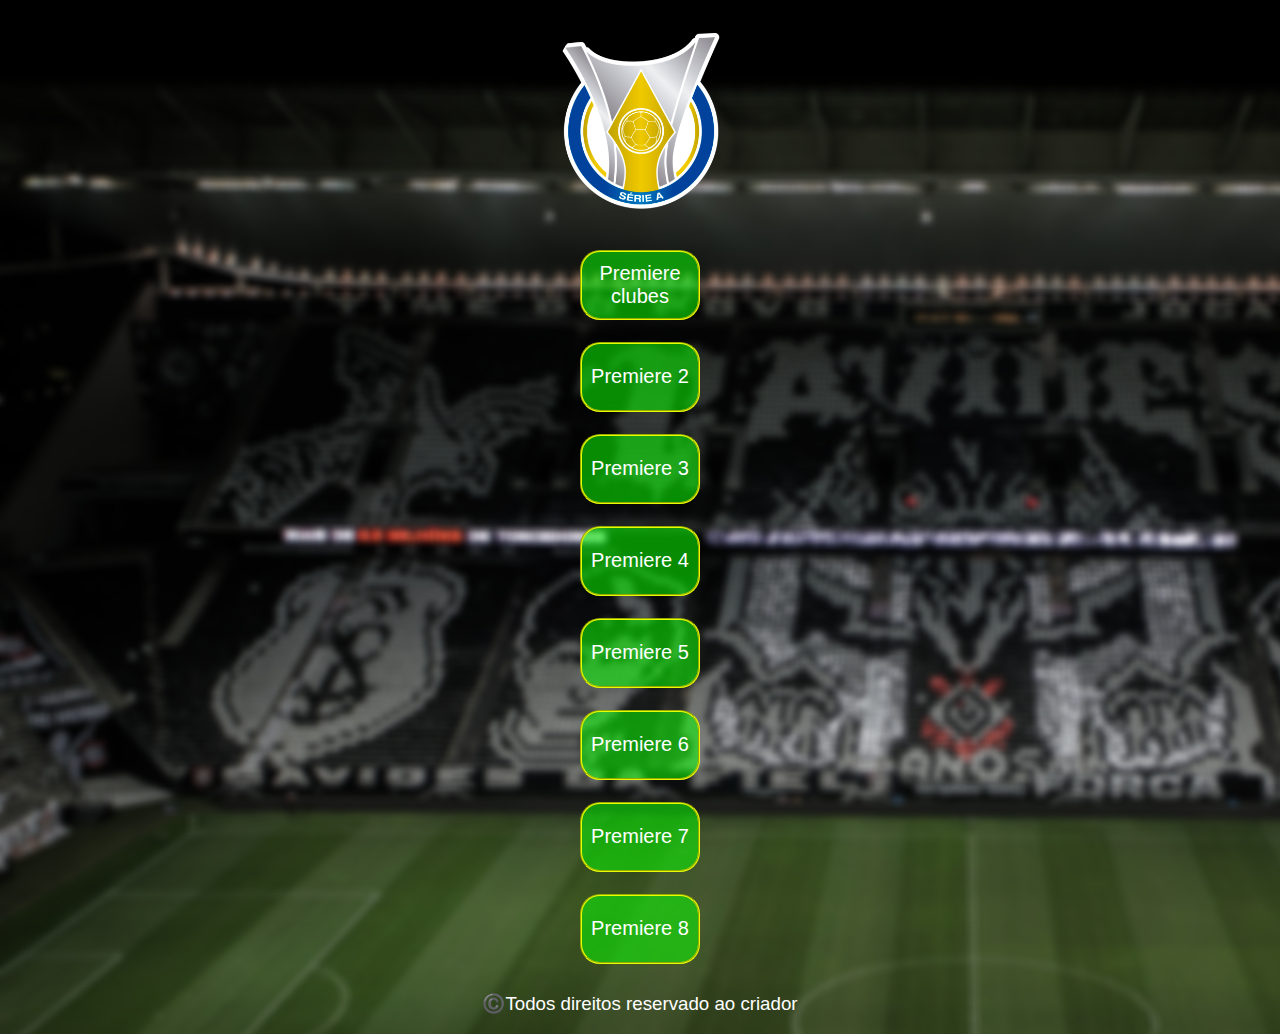
<file: index.html>
<!DOCTYPE html>
<html lang="pt-br">
<head>
    <meta charset="UTF-8">
    <meta name="viewport" content="width=device-width, initial-scale=1.0">
    <title> Canais premiere</title>
    <link rel="stylesheet" href="style.css">
    <link rel="shortcut icon" href="img/favicon.ico" type="image/x-icon">
    
</head>
<body> 
    <img src="img/logoBrasileiro.png" alt="Logo brasileirão">
    
    <div >
        <a href="Canais/premiereClubes.html" target="_self">
            <button> Premiere clubes </button>
        </a>
        
    </div>   
    <div>
        <a href="Canais/premiere2.html" target="_self">
            <button> Premiere 2 </button>
        </a>
        
    </div>   
    <div>
        <a href="Canais/premiere3.html" target="_self">
            <button> Premiere 3 </button>
        </a>
        
    </div>   
    <div>
        <a href="Canais/premiere4.html" target="_self">
            <button> Premiere 4 </button>
        </a>
        
    </div>   
    <div>
        <a href="Canais/premiere5.html" target="_self">
            <button> Premiere 5 </button>
        </a>
        
    </div>   
    <div>
        <a href="Canais/premiere6.html" target="_self">
            <button> Premiere 6 </button>
        </a>
        
    </div>   
    <div>
        <a href="Canais/premiere7.html" target="_self">
            <button> Premiere 7 </button>
        </a>
        
    </div>   
    <div>
        <a href="Canais/premiere8.html" target="_self">
            <button> Premiere 8 </button>
        </a>
       
    </div> 
    
    <h3 class="teste">©️Todos direitos reservado ao criador</h3> 
		
    
</body>
</html>
</file>
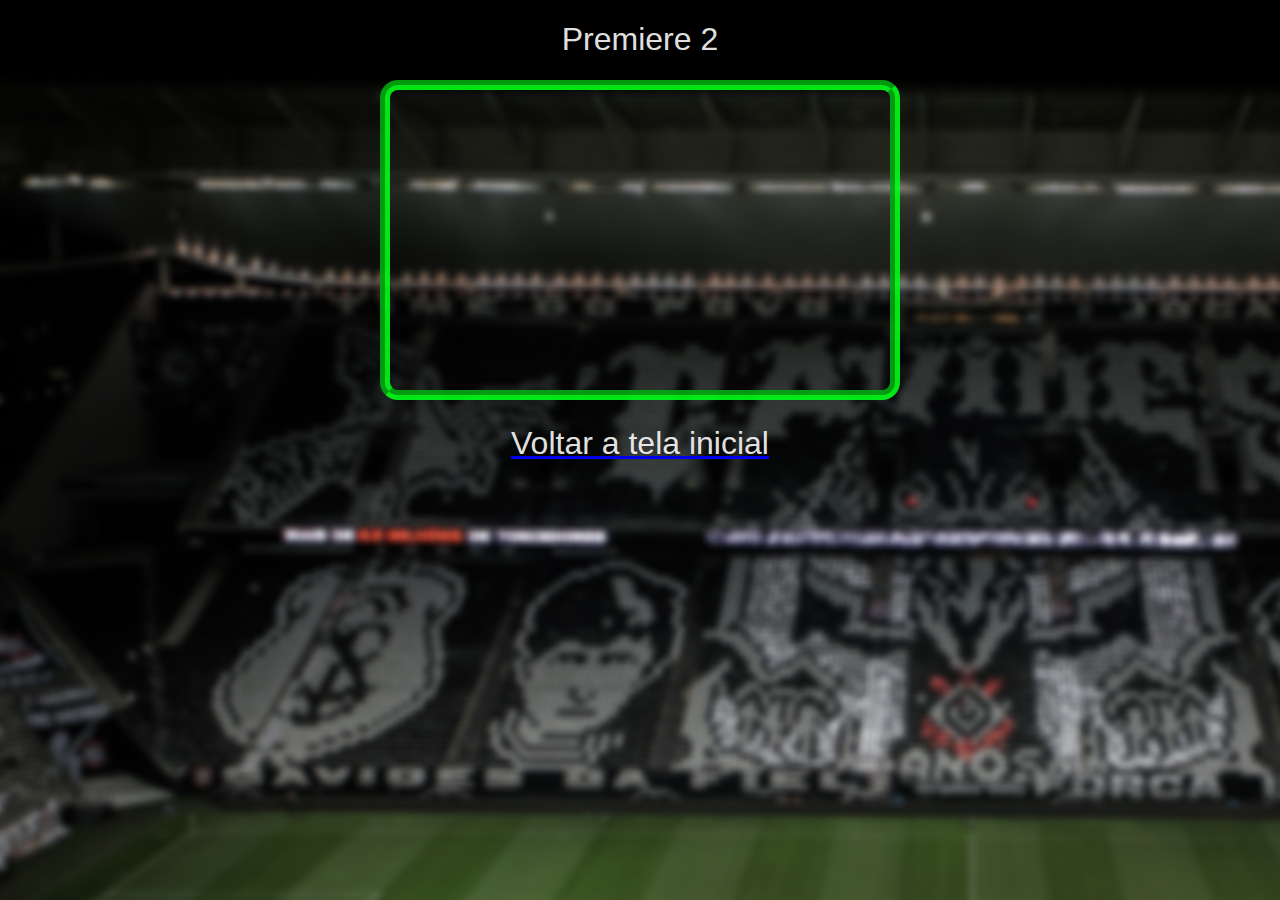
<file: Canais/premiere2.html>
<!DOCTYPE html>
<html lang="pt-br">
<head>
    <meta charset="UTF-8">
    <meta name="viewport" content="width=device-width, initial-scale=1.0">
    <title>Premiere 2</title>
    <link rel="shortcut icon" href="../img/favicon.ico" type="image/x-icon">
    <link rel="stylesheet" href="../style.css">
</head>
<body>
    <div>
        <h1>Premiere 2</h1>
        <iframe name=Player src="https://sinalpublico.com/player3/ch.php?canal=premiere2" frameborder=0 height=300 scrolling=no width=500 allowFullScreen> </iframe>
    </div>

    <a href="../index.html">
        <h1>Voltar a tela inicial</h1>
    </a>
    
</body>
</html>
</file>
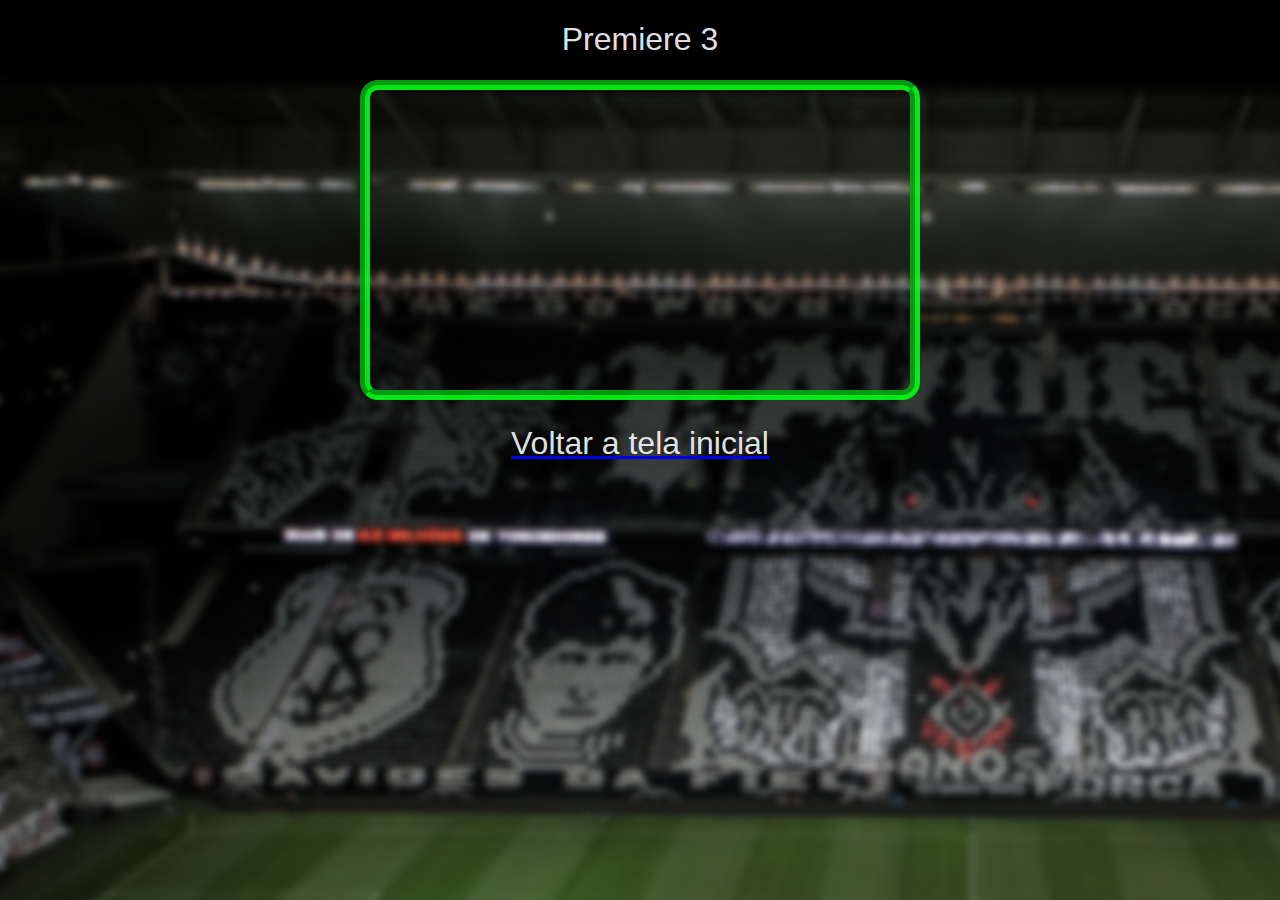
<file: Canais/premiere3.html>
<!DOCTYPE html>
<html lang="pt-br">
<head>
    <meta charset="UTF-8">
    <meta name="viewport" content="width=device-width, initial-scale=1.0">
    <title>Premiere 3</title>
    <link rel="shortcut icon" href="../img/favicon.ico" type="image/x-icon">
    <link rel="stylesheet" href="../style.css">
</head>
<body>
    <div>
        <h1>Premiere 3</h1>
        <iframe name=Player src="https://sinalpublico.com/player3/ch.php?canal=premiere3" frameborder=0 height=300 scrolling=no width=540 allowFullScreen> </iframe>

    </div>

    <a href="../index.html">
        <h1>Voltar a tela inicial</h1>
    </a>
    
</body>
</html>
</file>
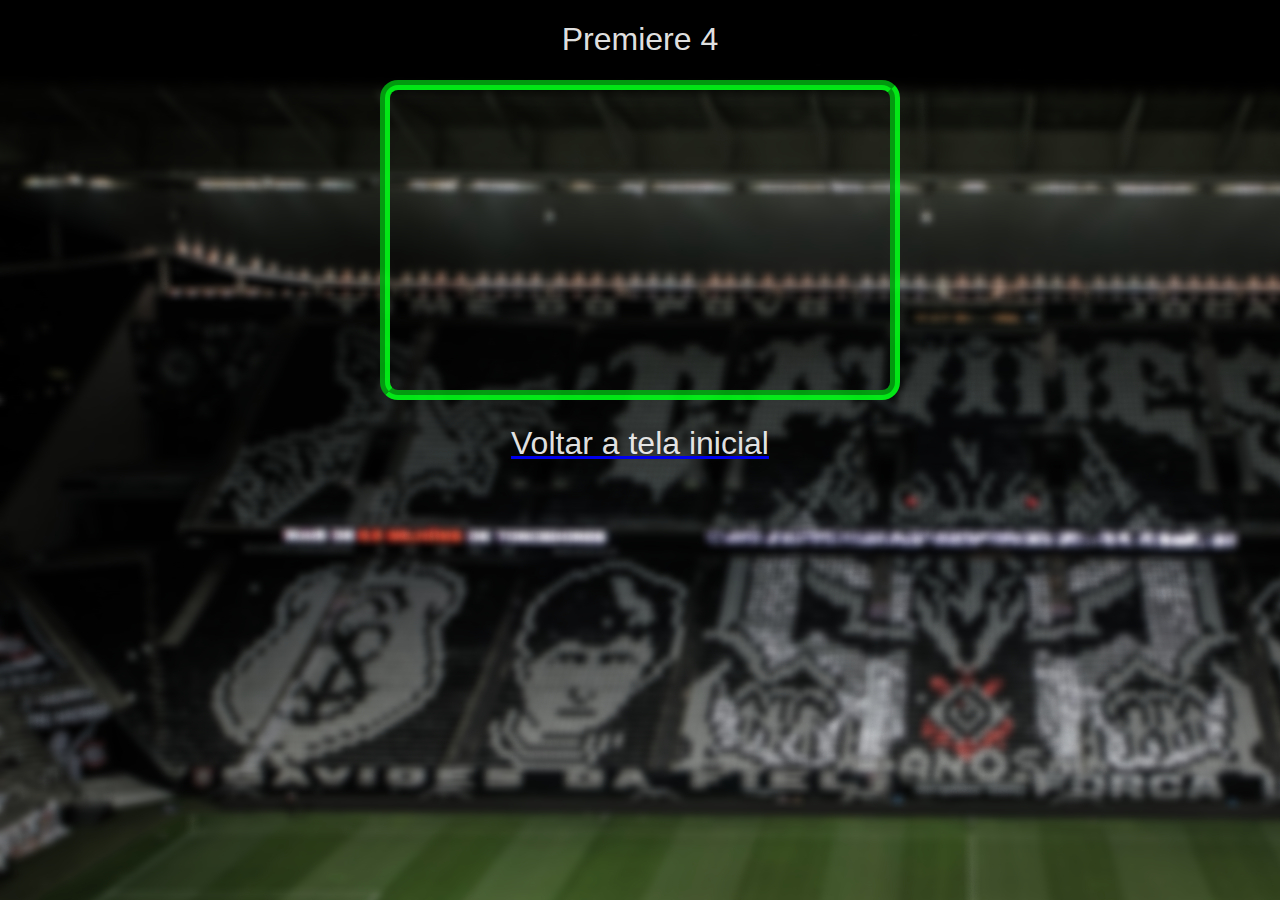
<file: Canais/premiere4.html>
<!DOCTYPE html>
<html lang="pt-br">
<head>
    <meta charset="UTF-8">
    <meta name="viewport" content="width=device-width, initial-scale=1.0">
    <title>Premiere 4</title>
    <link rel="shortcut icon" href="../img/favicon.ico" type="image/x-icon">
    <link rel="stylesheet" href="../style.css">
</head>
<body>
    <div>

        <h1>Premiere 4</h1>
        <iframe name=Player src="https://sinalpublico.com/player3/ch.php?canal=premiere4" frameborder=0 height=300 scrolling=no width=500 allowFullScreen> </iframe>
    </div>

    <a href="../index.html">
        <h1>Voltar a tela inicial</h1>
    </a>
    
</body>
</html>
</file>
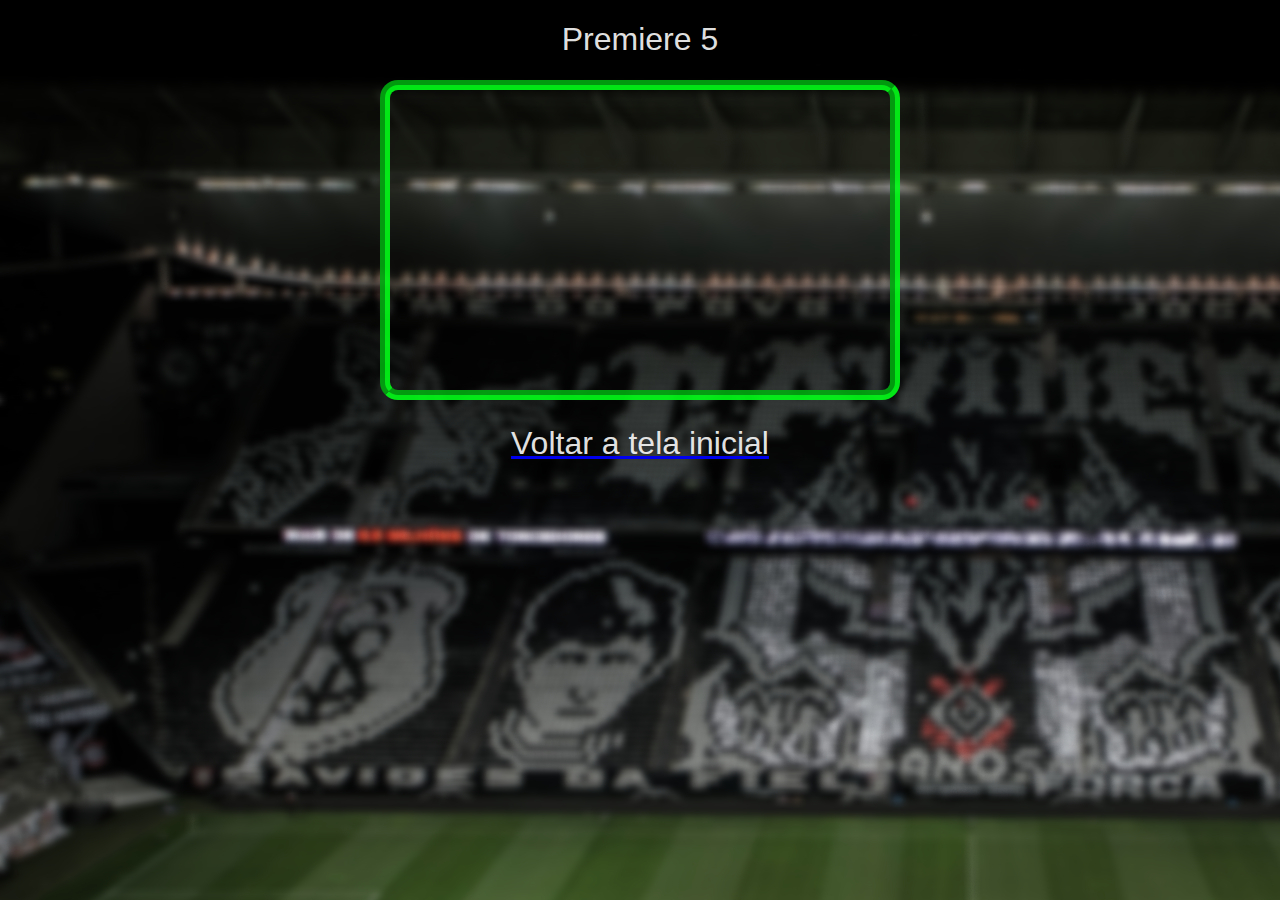
<file: Canais/premiere5.html>
<!DOCTYPE html>
<html lang="pt-br">
<head>
    <meta charset="UTF-8">
    <meta name="viewport" content="width=device-width, initial-scale=1.0">
    <title>Premiere 5</title>
    <link rel="shortcut icon" href="../img/favicon.ico" type="image/x-icon">
    <link rel="stylesheet" href="../style.css">
</head>
<body>
    <div>

        <h1>Premiere 5</h1>
        <iframe name=Player src="https://sinalpublico.com/player3/ch.php?canal=premiere5" frameborder=0 height=300 scrolling=no width=500 allowFullScreen> </iframe>
    </div>

    <a href="../index.html">
        <h1>Voltar a tela inicial</h1>
    </a>
    
</body>
</html>
</file>
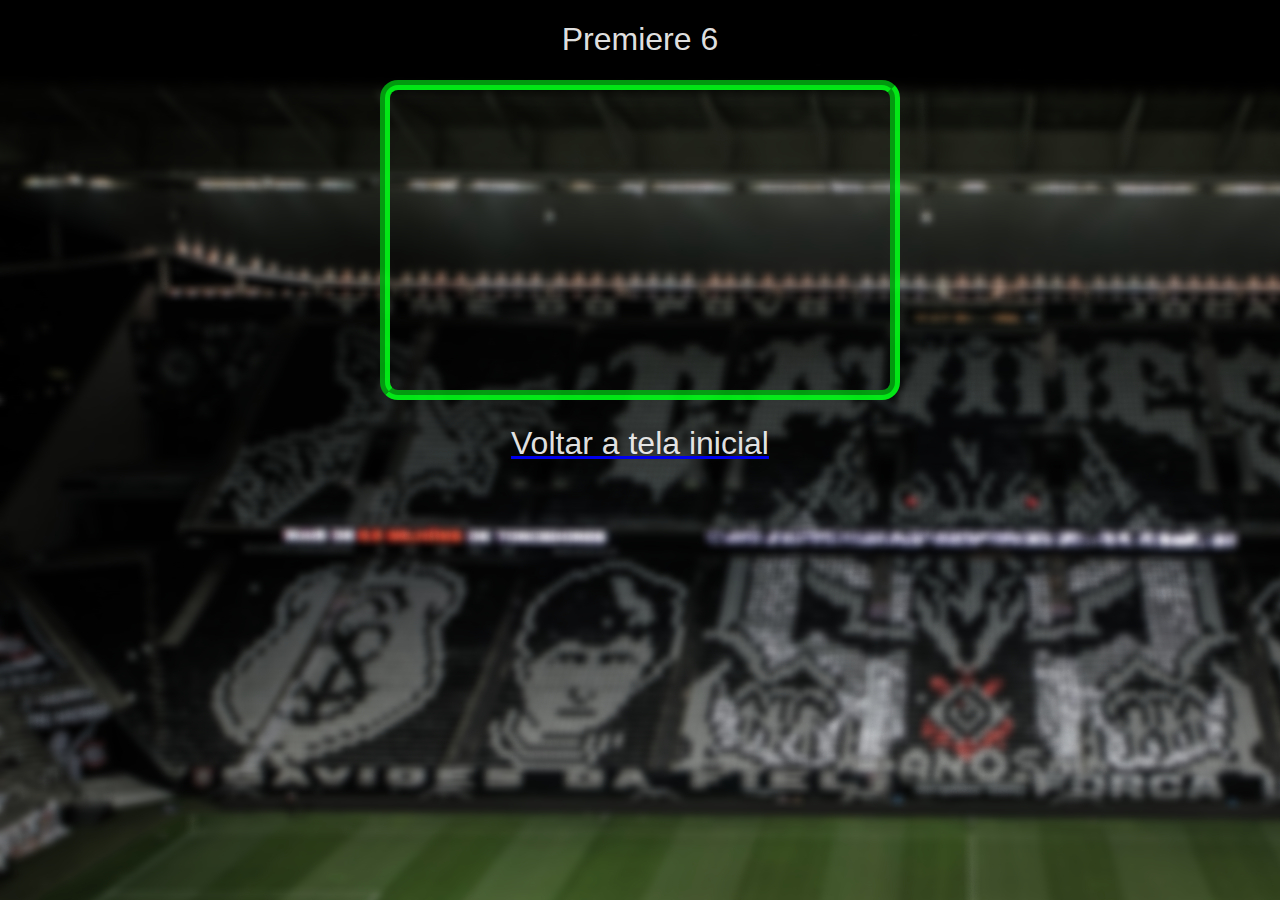
<file: Canais/premiere6.html>
<!DOCTYPE html>
<html lang="pt-br">
<head>
    <meta charset="UTF-8">
    <meta name="viewport" content="width=device-width, initial-scale=1.0">
    <title>Premiere 6</title>
    <link rel="stylesheet" href="../style.css">
    <link rel="shortcut icon" href="../img/favicon.ico" type="image/x-icon">
</head>
<body>
    <div>
        <h1>Premiere 6</h1>
        <iframe name=Player src="https://sinalpublico.com/player3/ch.php?canal=premiere6" frameborder=0 height=300 scrolling=no width=500 allowFullScreen> </iframe>
    </div>

    <a href="../index.html">
        <h1>Voltar a tela inicial</h1>
    </a>
    
</body>
</html>
</file>
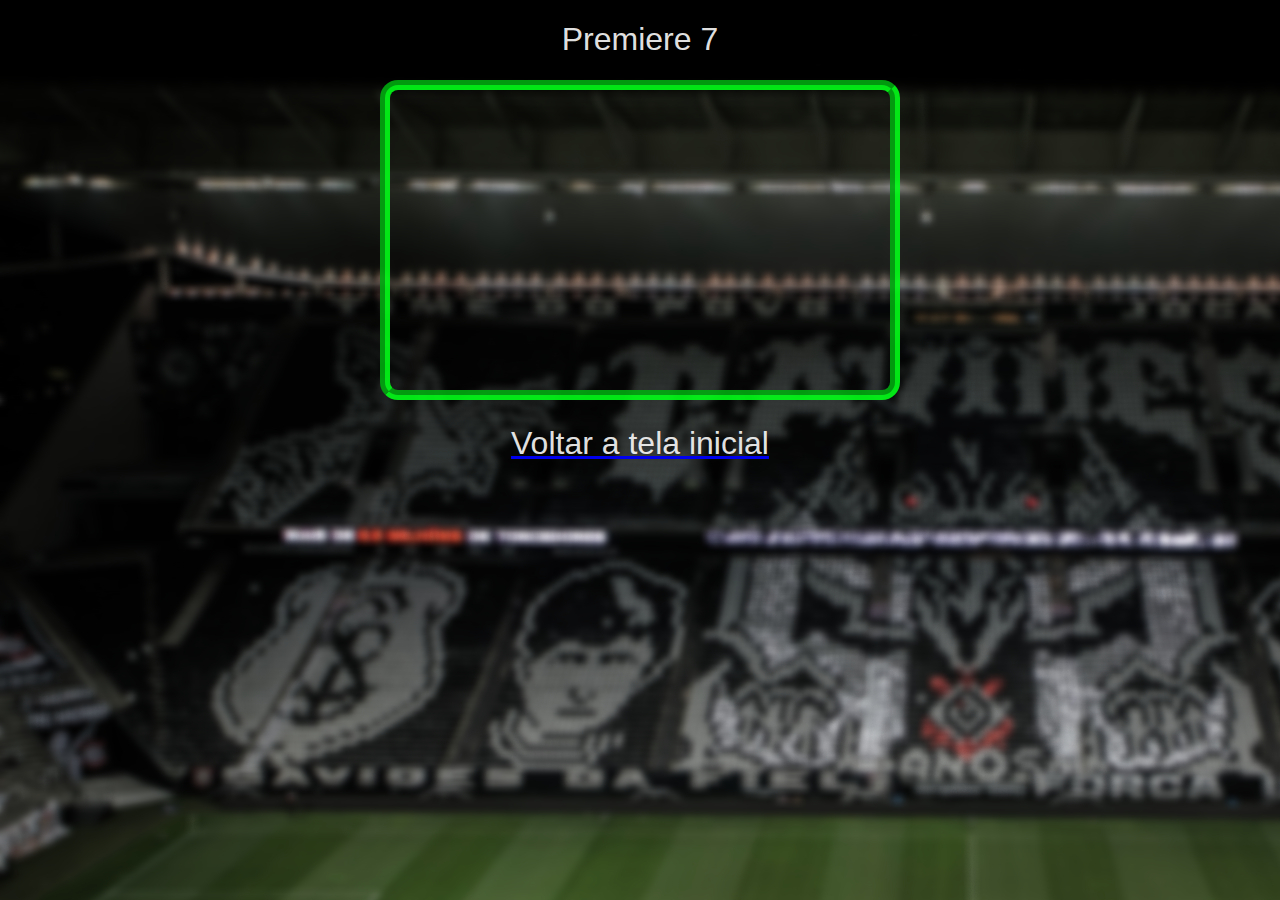
<file: Canais/premiere7.html>
<!DOCTYPE html>
<html lang="pt-br">
<head>
    <meta charset="UTF-8">
    <meta name="viewport" content="width=device-width, initial-scale=1.0">
    <title>Premiere 7</title>
    <link rel="shortcut icon" href="../img/favicon.ico" type="image/x-icon">
    <link rel="stylesheet" href="../style.css">
</head>
<body>
    <div>
        <h1>Premiere 7</h1>
        <iframe name=Player src="https://sinalpublico.com/player3/ch.php?canal=premiere7" frameborder=0 height=300 scrolling=no width=500 allowFullScreen> </iframe>
    </div>

    <a href="../index.html">
        <h1>Voltar a tela inicial</h1>
    </a>

    
</body>
</html>
</file>
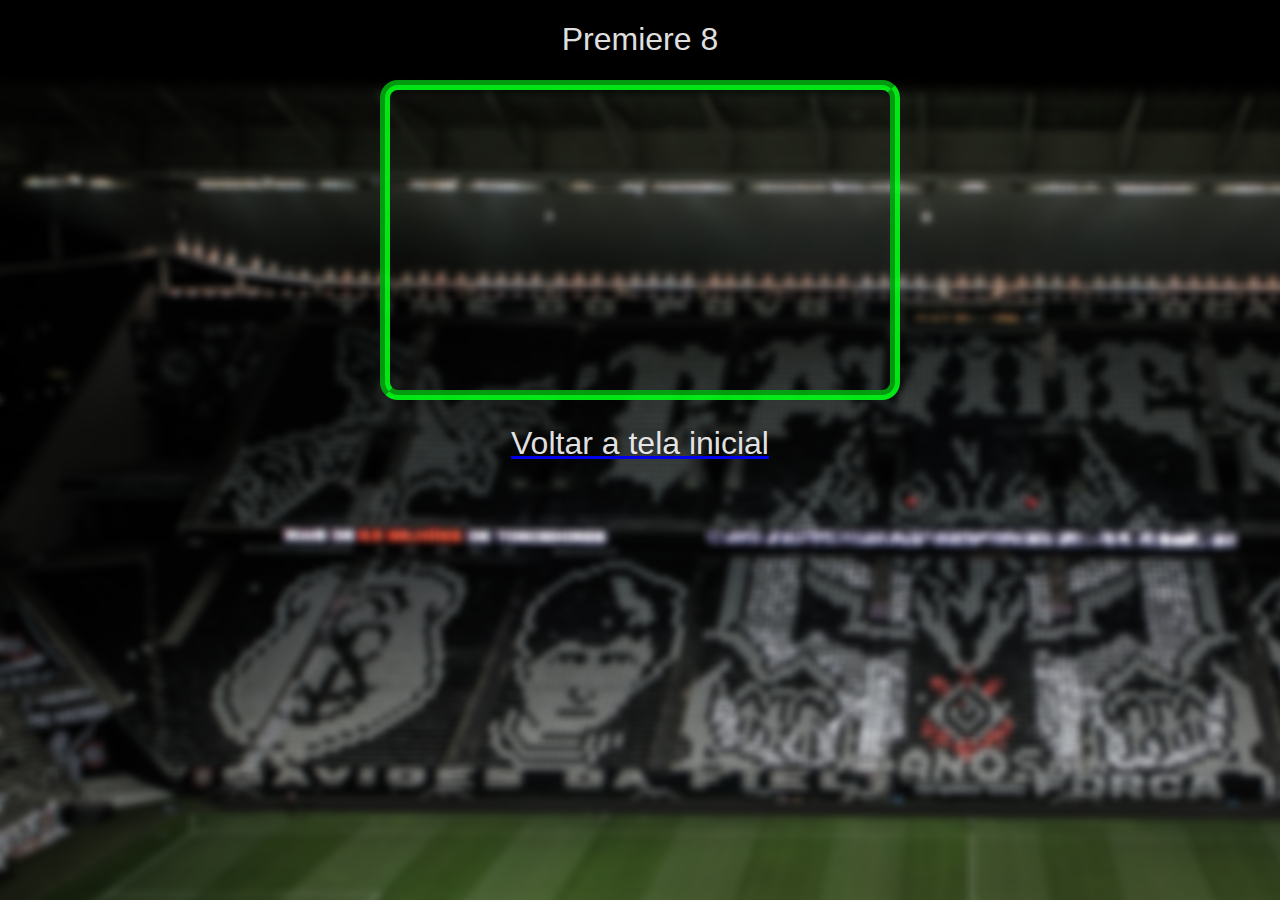
<file: Canais/premiere8.html>
<!DOCTYPE html>
<html lang="pt-br">
<head>
    <meta charset="UTF-8">
    <meta name="viewport" content="width=device-width, initial-scale=1.0">
    <title>Premiere 8</title>
    <link rel="shortcut icon" href="../img/favicon.ico" type="image/x-icon">
    <link rel="stylesheet" href="../style.css">
</head>
<body>
    <div>
        <h1>Premiere 8</h1>
        <iframe name=Player src="https://sinalpublico.com/player3/ch.php?canal=premiere8" frameborder=0 height=300 scrolling=no width=500 allowFullScreen> </iframe>
    </div>

    <a href="../index.html">
        <h1>Voltar a tela inicial</h1>
    </a>
    
</body>
</html>
</file>
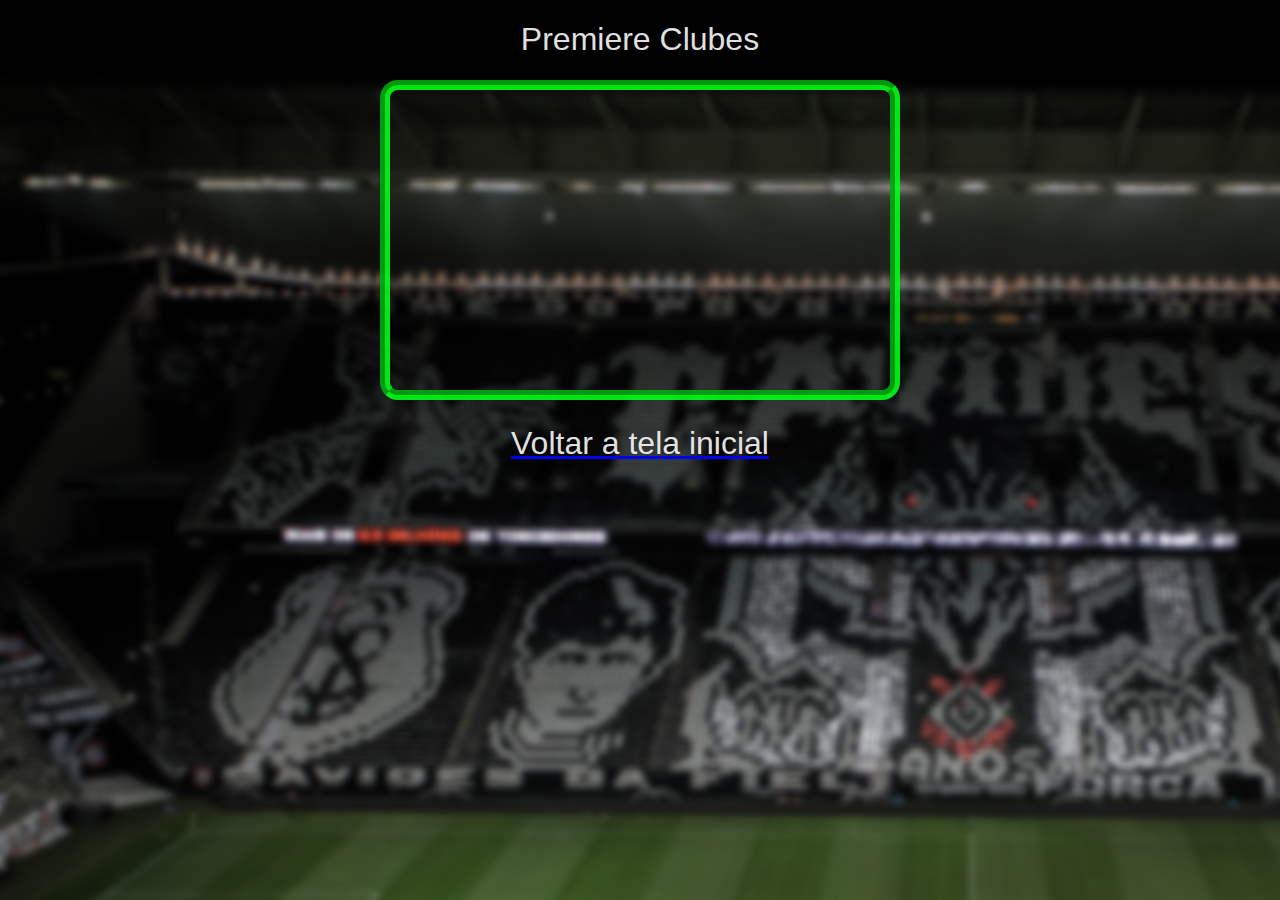
<file: Canais/premiereClubes.html>
<!DOCTYPE html>
<html lang="pt-br">
<head>
    <meta charset="UTF-8">
    <meta name="viewport" content="width=device-width, initial-scale=1.0">
    <title>Premiere clubes</title>
    <link rel="stylesheet" href="../style.css">
    <link rel="shortcut icon" href="../img/favicon.ico" type="image/x-icon">  
</head>
<body>
    <div>
        <h1>Premiere Clubes</h1>
        <iframe name=Player src="https://sinalpublico.com/player3/ch.php?canal=premiereclubes" frameborder=0 height=300 scrolling=no width=500 allowFullScreen> </iframe>
    </div>

    <a href="../index.html">
        <h1>Voltar a tela inicial</h1>
    </a>
    
</body>
</html>
</file>
<file: style.css>
.teste{
    font-family: 'Segoe UI', Tahoma, Geneva, Verdana, sans-serif;
    font-weight: 200;
    color: white;
}

html{
    background-image: url(img/arena1080.jpg);
   text-align: center;
}
h1{
    color: rgba(255, 255, 255, 0.89);
    font-family: 'Segoe UI', Tahoma, Geneva, Verdana, sans-serif;
    font-weight: 200;
}
iframe{
    cursor:pointer;
    border: 10px  #03ff18e5 ;
    border-style: groove;
    border-radius: 18px;
}

button{
    cursor: pointer;
    width: 120px;
    height: 70px;
    font-size: 20px;
    margin: 11px;
    border: 2px groove rgb(229, 255, 0);
    border-radius: 20px;
    font-family: 'Segoe UI', Tahoma, Geneva, Verdana, sans-serif;
    color: rgb(255, 255, 255);
    font-weight: 200;
    background-color: rgba(9, 255, 1, 0.541);
    
}





img{
    border: 10px;
    border-top-left-radius: 30px;
    border-bottom-right-radius: 30px;
    margin: 25px;
    width: 160px;
}
</file>
